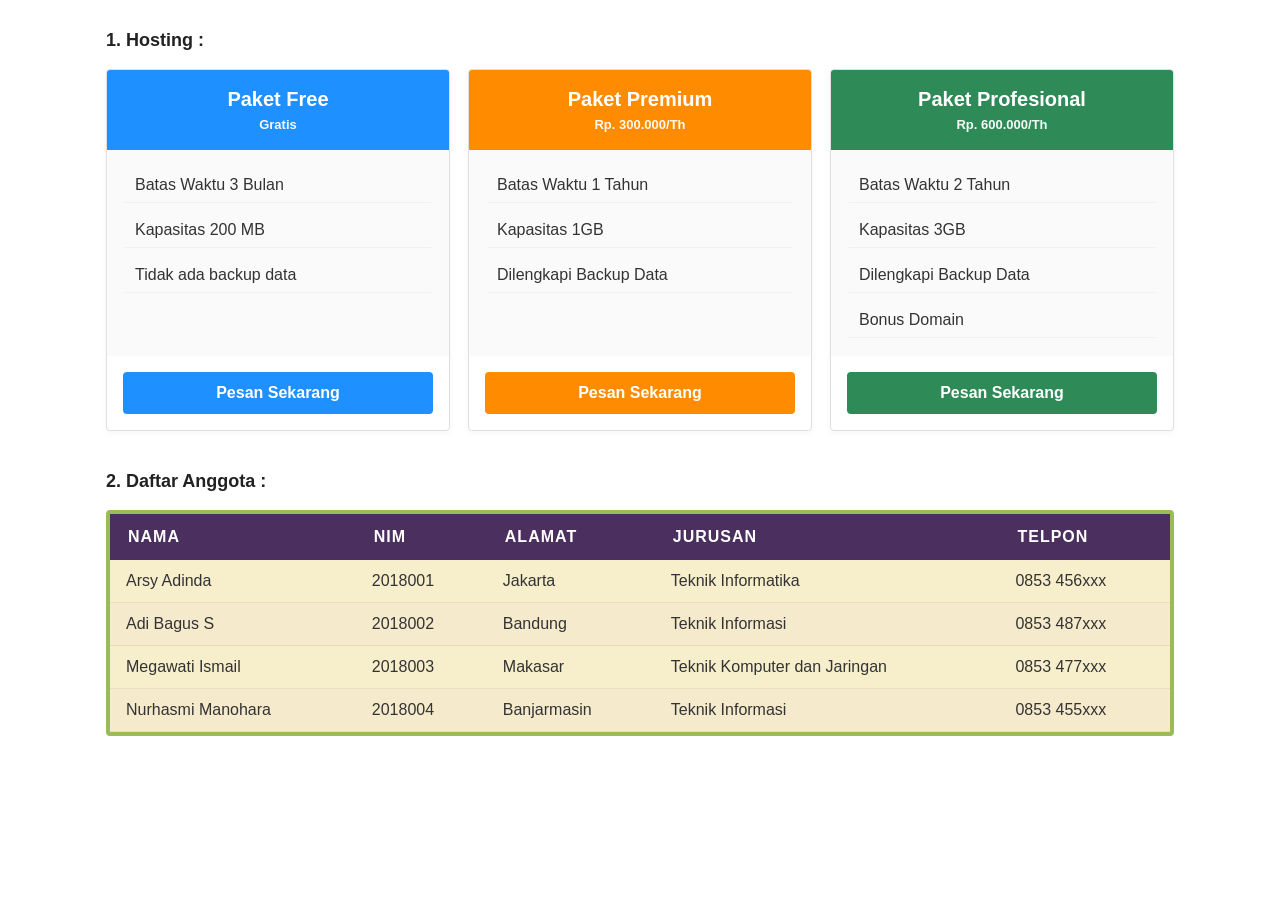
<file: 7_TUGAS MEMBUAT TABEL DENGAN CSS/SOAL 1 dan SOAL 2/index.html>
<!doctype html>
<html lang="id">
<head>
  <meta charset="utf-8" />
  <meta name="viewport" content="width=device-width,initial-scale=1" />
  <title>Paket Hosting & Tabel Mahasiswa</title>
  <link rel="stylesheet" href="style.css">
</head>
<body>
  <main class="container">
    <!-- Bagian 1: Paket Hosting -->
    <section class="section">
      <h2 class="section-title">1. Hosting :</h2>

      <div class="pricing-wrapper">
        <div class="pricing-card free">
          <div class="card-header">Paket Free <span class="price">Gratis</span></div>
          <ul class="features">
            <li>Batas Waktu 3 Bulan</li>
            <li>Kapasitas 200 MB</li>
            <li>Tidak ada backup data</li>
          </ul>
          <a class="btn" href="#">Pesan Sekarang</a>
        </div>

        <div class="pricing-card premium">
          <div class="card-header">Paket Premium <span class="price">Rp. 300.000/Th</span></div>
          <ul class="features">
            <li>Batas Waktu 1 Tahun</li>
            <li>Kapasitas 1GB</li>
            <li>Dilengkapi Backup Data</li>
          </ul>
          <a class="btn" href="#">Pesan Sekarang</a>
        </div>

        <div class="pricing-card pro">
          <div class="card-header">Paket Profesional <span class="price">Rp. 600.000/Th</span></div>
          <ul class="features">
            <li>Batas Waktu 2 Tahun</li>
            <li>Kapasitas 3GB</li>
            <li>Dilengkapi Backup Data</li>
            <li>Bonus Domain</li>
          </ul>
          <a class="btn" href="#">Pesan Sekarang</a>
        </div>
      </div>
    </section>

    <!-- Bagian 2: Tabel Mahasiswa -->
    <section class="section">
      <h2 class="section-title">2. Daftar Anggota :</h2>

      <div class="table-wrap">
        <table class="student-table">
          <thead>
            <tr>
              <th>NAMA</th>
              <th>NIM</th>
              <th>ALAMAT</th>
              <th>JURUSAN</th>
              <th>TELPON</th>
            </tr>
          </thead>
          <tbody>
            <tr>
              <td>Arsy Adinda</td>
              <td>2018001</td>
              <td>Jakarta</td>
              <td>Teknik Informatika</td>
              <td>0853 456xxx</td>
            </tr>
            <tr>
              <td>Adi Bagus S</td>
              <td>2018002</td>
              <td>Bandung</td>
              <td>Teknik Informasi</td>
              <td>0853 487xxx</td>
            </tr>
            <tr>
              <td>Megawati Ismail</td>
              <td>2018003</td>
              <td>Makasar</td>
              <td>Teknik Komputer dan Jaringan</td>
              <td>0853 477xxx</td>
            </tr>
            <tr>
              <td>Nurhasmi Manohara</td>
              <td>2018004</td>
              <td>Banjarmasin</td>
              <td>Teknik Informasi</td>
              <td>0853 455xxx</td>
            </tr>
          </tbody>
        </table>
      </div>
    </section>
  </main>
</body>
</html>
</file>
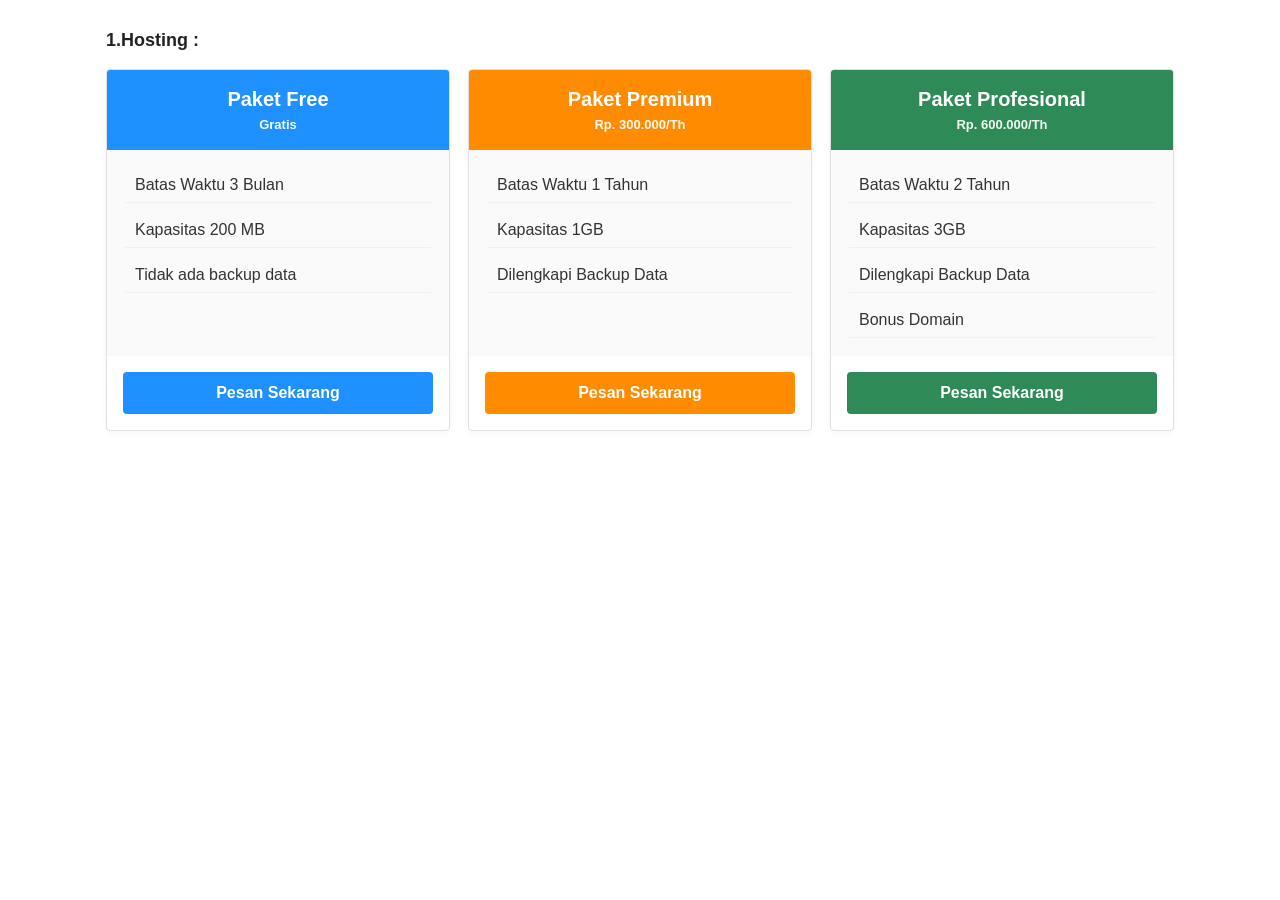
<file: 7_TUGAS MEMBUAT TABEL DENGAN CSS/SOAL 1/index.html>
<!doctype html>
<html lang="id">
<head>
  <meta charset="utf-8" />
  <meta name="viewport" content="width=device-width,initial-scale=1" />
  <title>Paket Hosting & Tabel Mahasiswa</title>
  <link rel="stylesheet" href="styles.css">
</head>
<body>
  <main class="container">
    <!-- Bagian 1: Paket Hosting -->
    <section class="section">
      <h2 class="section-title">1.Hosting :</h2>

      <div class="pricing-wrapper">
        <div class="pricing-card free">
          <div class="card-header">Paket Free <span class="price">Gratis</span></div>
          <ul class="features">
            <li>Batas Waktu 3 Bulan</li>
            <li>Kapasitas 200 MB</li>
            <li>Tidak ada backup data</li>
          </ul>
          <a class="btn" href="#">Pesan Sekarang</a>
        </div>

        <div class="pricing-card premium">
          <div class="card-header">Paket Premium <span class="price">Rp. 300.000/Th</span></div>
          <ul class="features">
            <li>Batas Waktu 1 Tahun</li>
            <li>Kapasitas 1GB</li>
            <li>Dilengkapi Backup Data</li>
          </ul>
          <a class="btn" href="#">Pesan Sekarang</a>
        </div>

        <div class="pricing-card pro">
          <div class="card-header">Paket Profesional <span class="price">Rp. 600.000/Th</span></div>
          <ul class="features">
            <li>Batas Waktu 2 Tahun</li>
            <li>Kapasitas 3GB</li>
            <li>Dilengkapi Backup Data</li>
            <li>Bonus Domain</li>
          </ul>
          <a class="btn" href="#">Pesan Sekarang</a>
        </div>
      </div>
    </section>
</body>
</html>
</file>
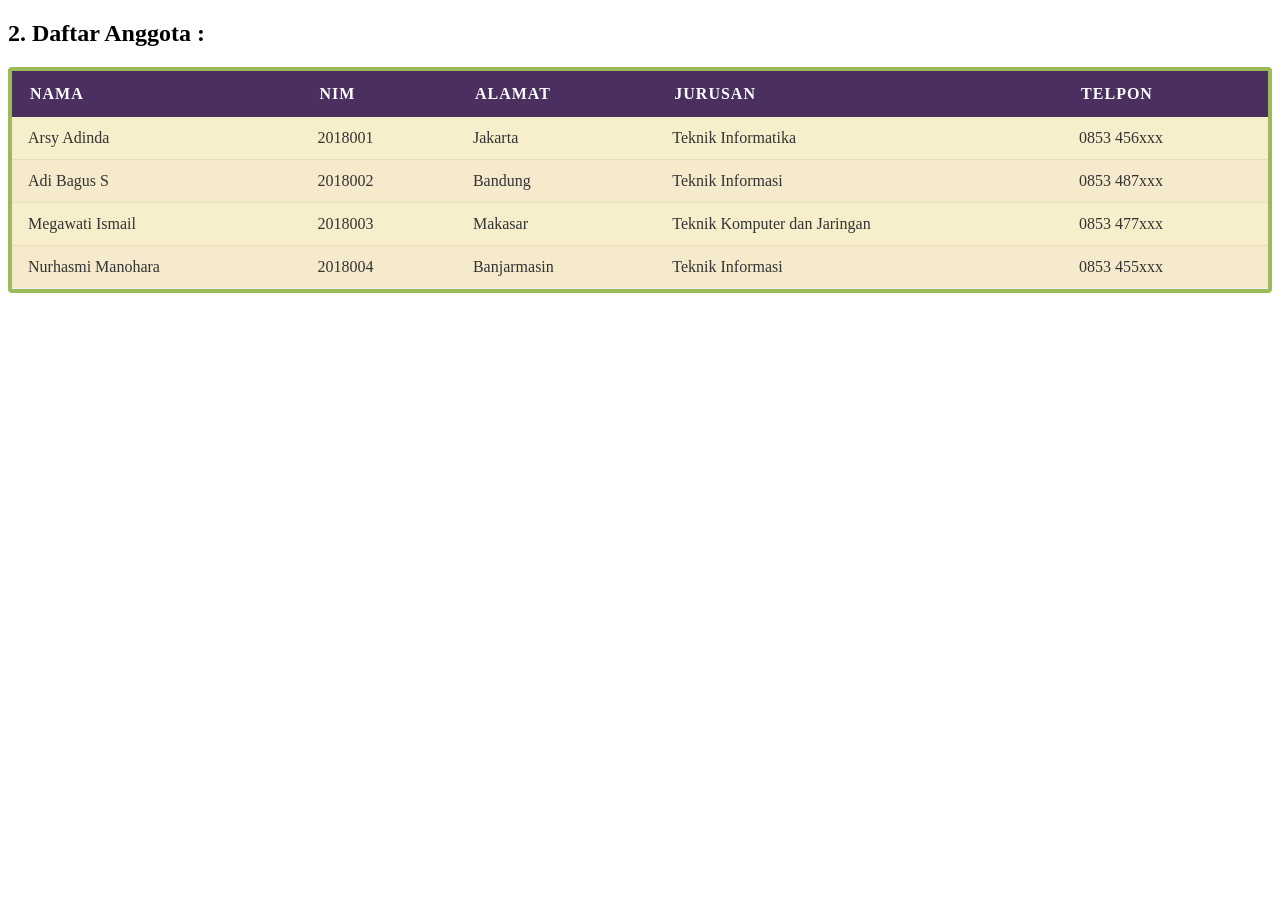
<file: 7_TUGAS MEMBUAT TABEL DENGAN CSS/SOAL 2/index.html>
<!doctype html>
<html lang="id">
<head>
  <meta charset="utf-8" />
  <meta name="viewport" content="width=device-width,initial-scale=1" />
  <title>Paket Hosting & Tabel Mahasiswa</title>
  <link rel="stylesheet" href="style.css">
</head>
<body>
    <section class="section">
      <h2 class="section-title">2. Daftar Anggota :</h2>

      <div class="table-wrap">
        <table class="student-table">
          <thead>
            <tr>
              <th>NAMA</th>
              <th>NIM</th>
              <th>ALAMAT</th>
              <th>JURUSAN</th>
              <th>TELPON</th>
            </tr>
          </thead>
          <tbody>
            <tr>
              <td>Arsy Adinda</td>
              <td>2018001</td>
              <td>Jakarta</td>
              <td>Teknik Informatika</td>
              <td>0853 456xxx</td>
            </tr>
            <tr>
              <td>Adi Bagus S</td>
              <td>2018002</td>
              <td>Bandung</td>
              <td>Teknik Informasi</td>
              <td>0853 487xxx</td>
            </tr>
            <tr>
              <td>Megawati Ismail</td>
              <td>2018003</td>
              <td>Makasar</td>
              <td>Teknik Komputer dan Jaringan</td>
              <td>0853 477xxx</td>
            </tr>
            <tr>
              <td>Nurhasmi Manohara</td>
              <td>2018004</td>
              <td>Banjarmasin</td>
              <td>Teknik Informasi</td>
              <td>0853 455xxx</td>
            </tr>
          </tbody>
        </table>
      </div>
    </section>
</body>
</html>
</file>
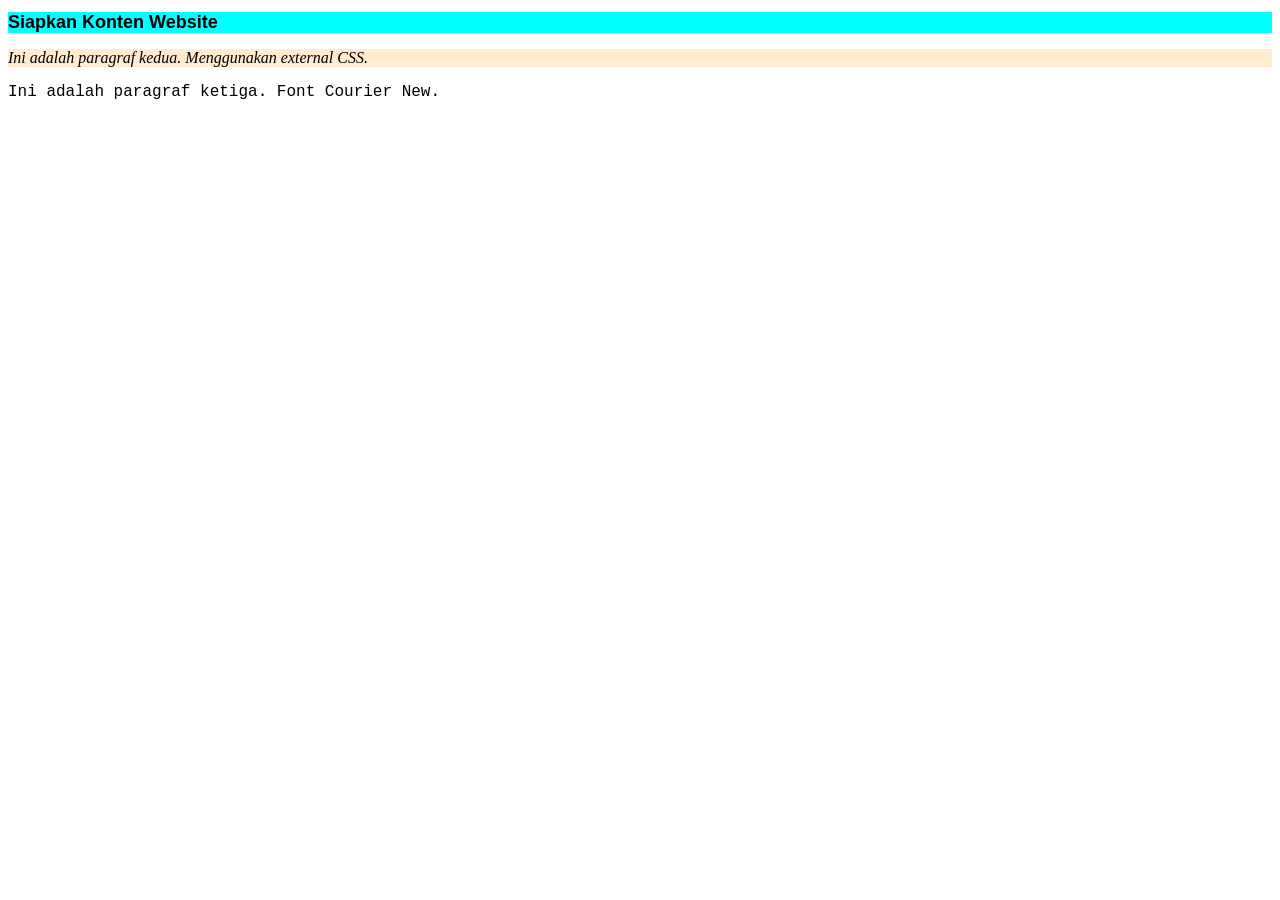
<file: M7_lat1/ExternalStyleSheet.html>
<!DOCTYPE html>
<html>
<head>
    <title>Latihan CSS External</title>
    <link rel="stylesheet" href="style.css">
</head>
<body>
    <h1>Siapkan Konten Website</h1>

    <p class="paragraf2">
        Ini adalah paragraf kedua. Menggunakan external CSS.
    </p>

    <p class="paragraf3">
        Ini adalah paragraf ketiga. Font Courier New.
    </p>
</body>
</html>
</file>
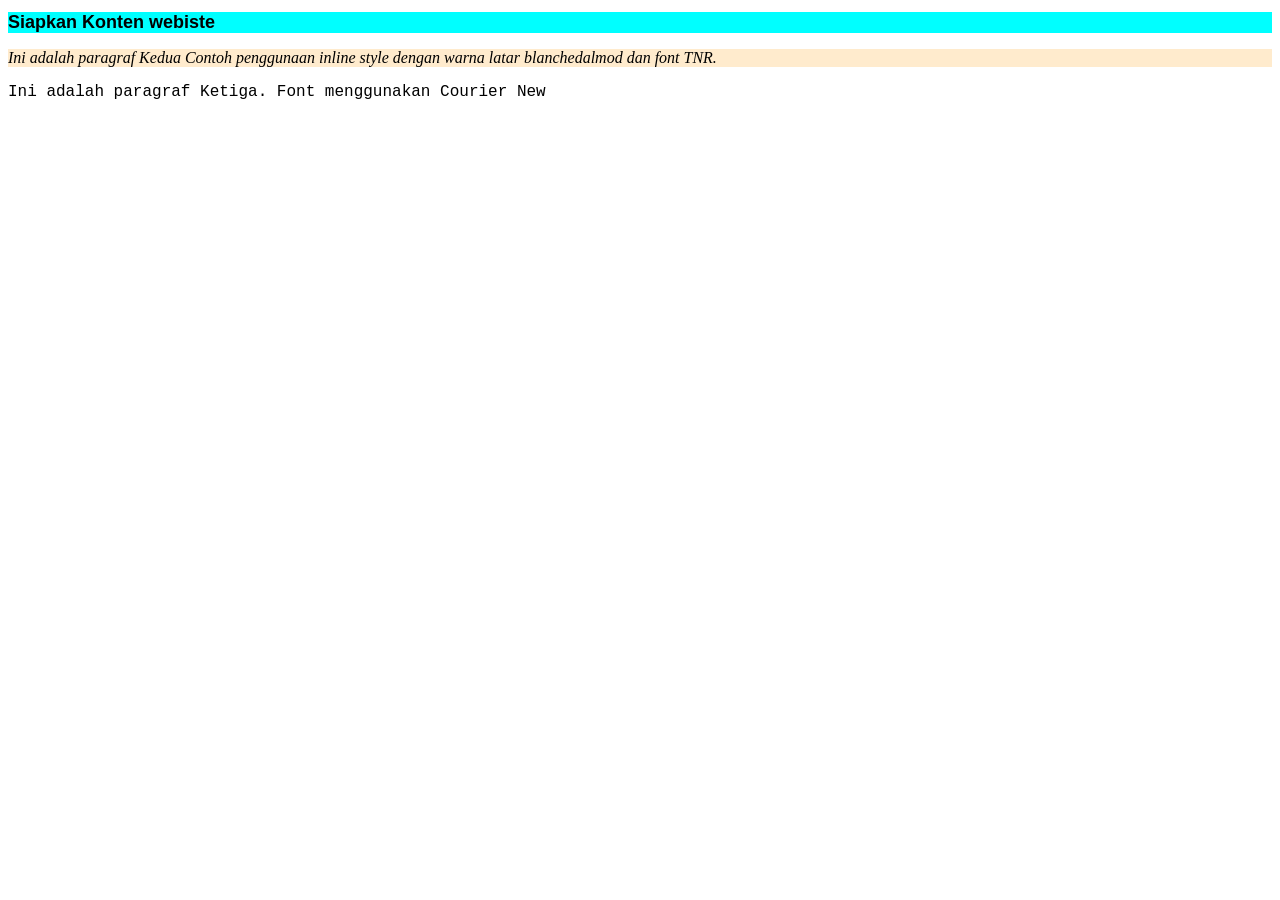
<file: M7_lat1/Inline.html>
<!DOCTYPE html>
<html lang="en">
<head>
    <meta charset="UTF-8">
    <meta name="viewport" content="width=device-width, initial-scale=1.0">
    <title>Latihan CSS Inline</title>
</head>
<body>
    <h1 style="background-color: aqua; font-family: arial; font-size: large;">
        Siapkan Konten webiste
    </h1>
    <p style="background-color: blanchedalmond; font-size: medium; font-style: italic;
    font-family: Times New Roman;">
        Ini adalah paragraf Kedua Contoh penggunaan inline style dengan warna latar 
        blanchedalmod dan font TNR.
    </p>
    <p style="font-size: medium; font-family: Courier New ;">
        Ini adalah paragraf Ketiga. Font menggunakan Courier New
    </p>
</body>
</html>
</file>
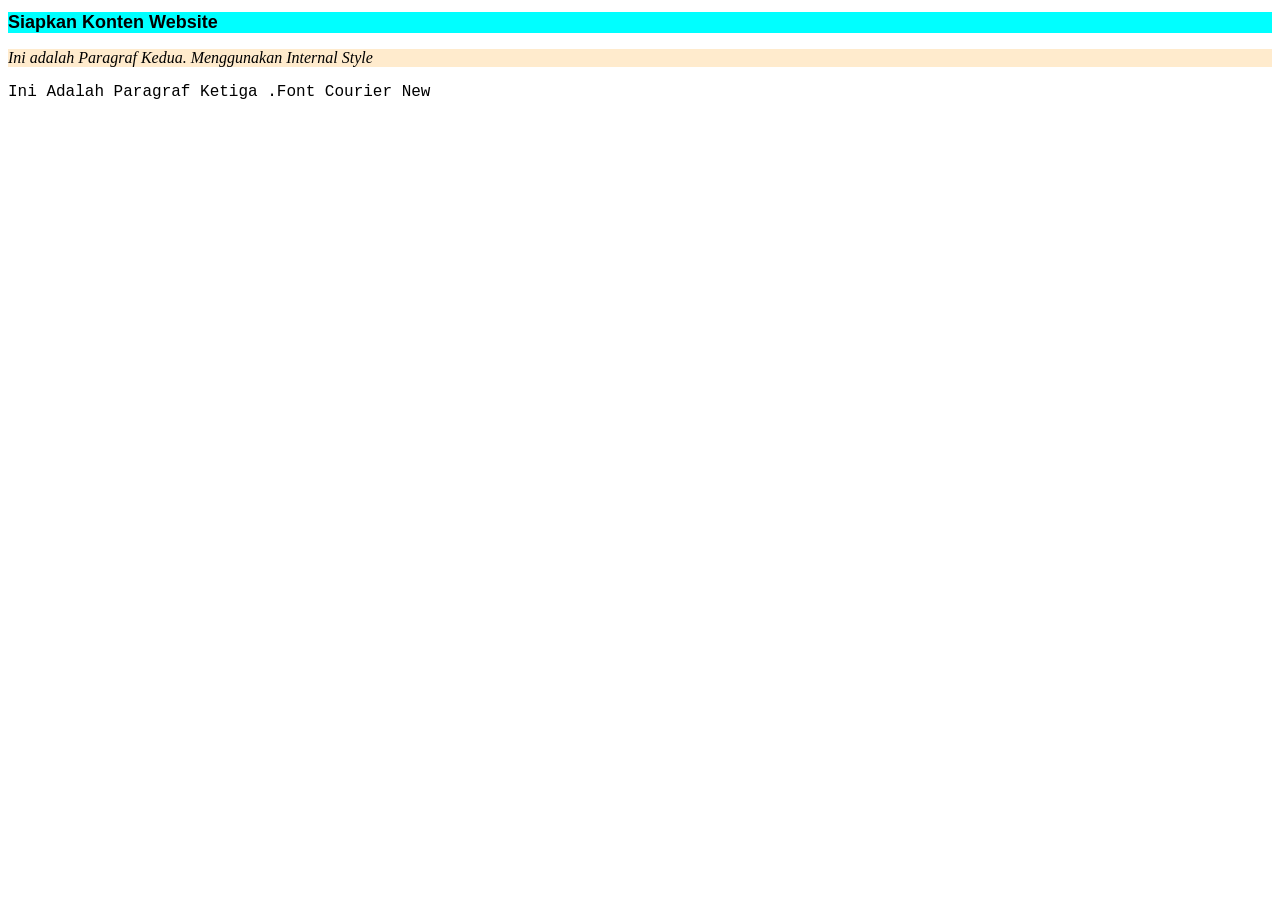
<file: M7_lat1/InternalStyle.html>
<!DOCTYPE html>
<html lang="en">
<head>
    <meta charset="UTF-8">
    <meta name="viewport" content="width=device-width, initial-scale=1.0">
    <title>Latihan Internal Style </title>
    <style>
        h1 {
            background-color: aqua;
            font-family: Arial;
            font-size: large;
        }
        p.paragraf2 {
            background-color: blanchedalmond;
            font-size: medium;
            font-style: italic;
            font-family: "Times New Roman";
        }
        p.paragraf3{
            font-size: medium;
            font-family: "Courier New";
        }
    </style>
</head>
<body>
    <h1>
        Siapkan Konten Website 
    </h1>
    <p class="paragraf2">
        Ini adalah Paragraf Kedua. Menggunakan Internal  Style
    </p>
    <p class="paragraf3">
        Ini Adalah Paragraf Ketiga .Font Courier New
    </p>
</body>
</html>
</file>
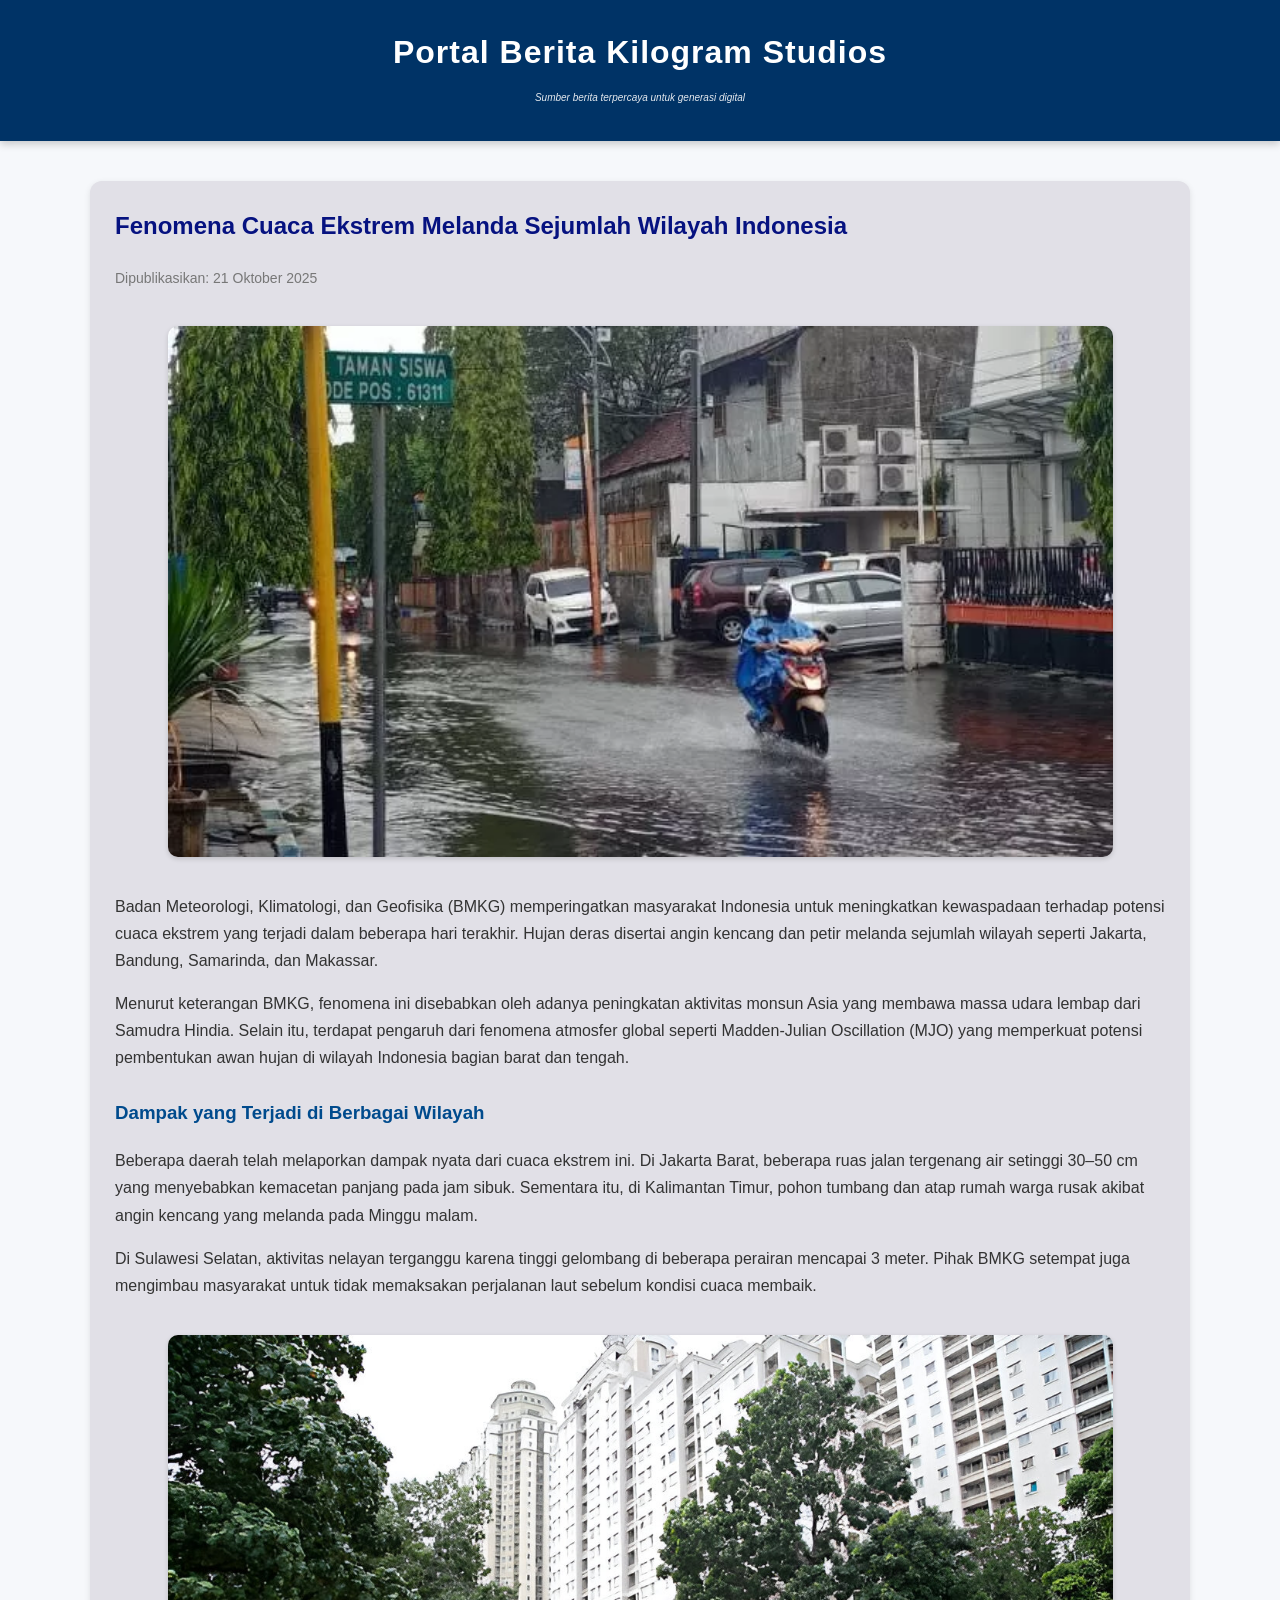
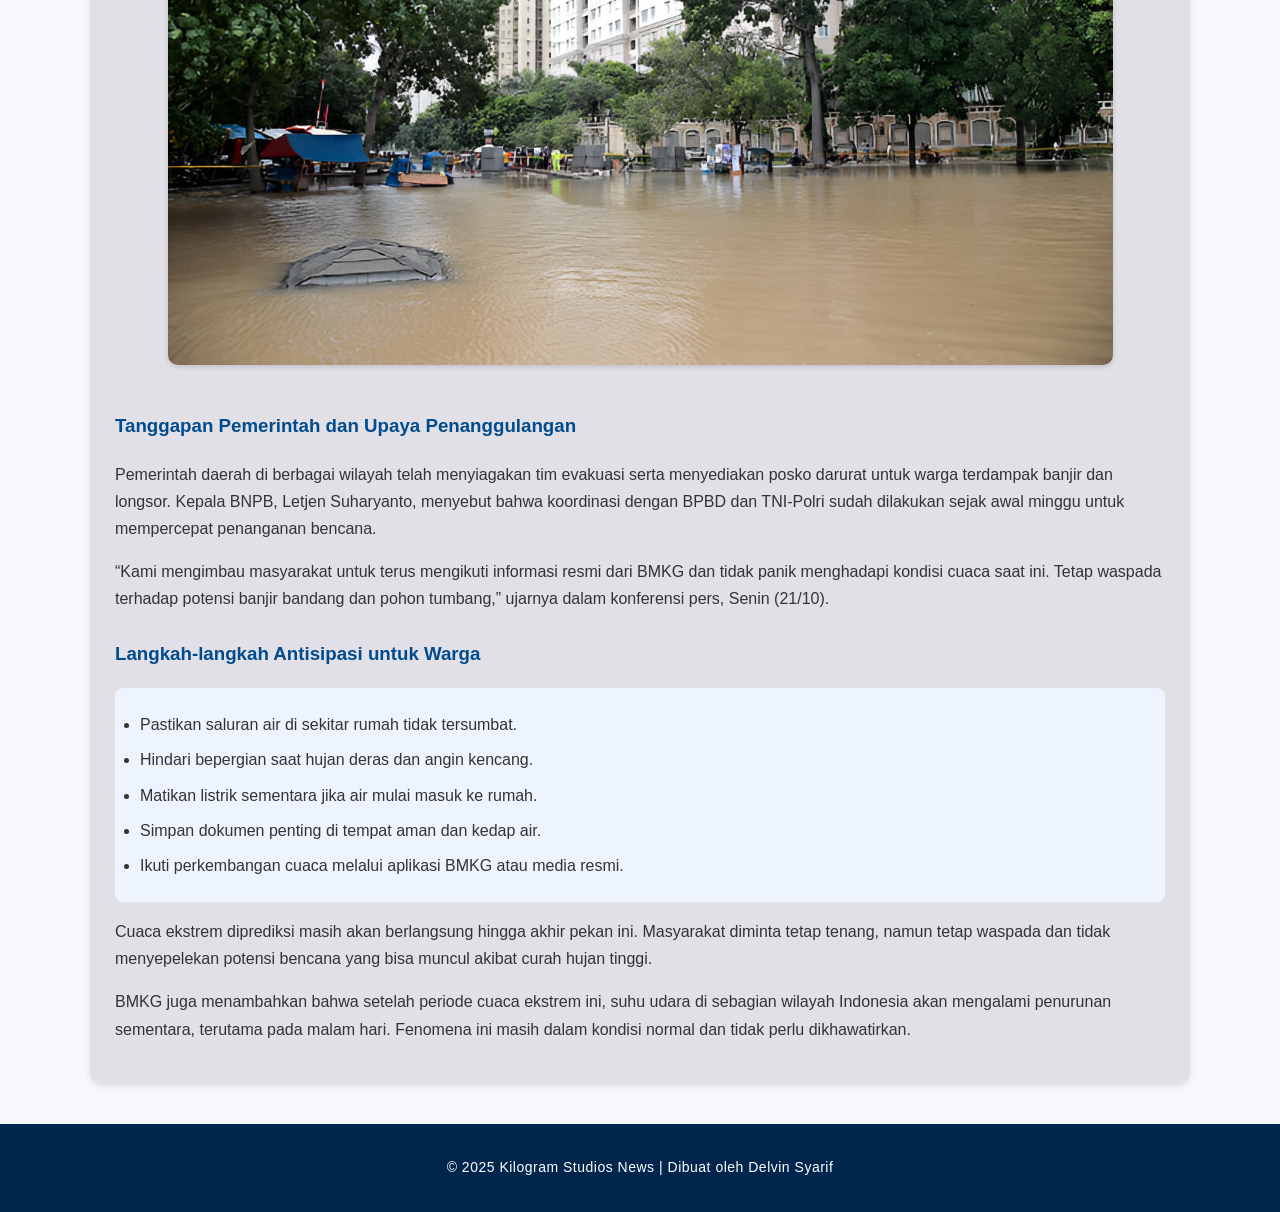
<file: M7_praktikum1/M7_PraktikunExternal.htm>
<!DOCTYPE html>
<html lang="id">
<head>
    <meta charset="UTF-8">
    <meta name="viewport" content="width=device-width, initial-scale=1.0">
    <title>Berita Terkini - Kilogram Studios</title>
    <link rel="stylesheet" href="M7_StyleExternal.css">
</head>
<body>
    <header>
        <h1>Portal Berita Kilogram Studios</h1>
        <p class="tagline">Sumber berita terpercaya untuk generasi digital</p>
    </header>

    <main>
        <article>
            <h2>Fenomena Cuaca Ekstrem Melanda Sejumlah Wilayah Indonesia</h2>
            <p class="tanggal">Dipublikasikan: 21 Oktober 2025</p>
            <div class="posisiImg">
            <img src="HujanDeras.webp" alt="Hujan deras di kota" class="gambar-artikel">
            </div>
            <p>
                Badan Meteorologi, Klimatologi, dan Geofisika (BMKG) memperingatkan masyarakat Indonesia untuk meningkatkan kewaspadaan terhadap potensi cuaca ekstrem
                yang terjadi dalam beberapa hari terakhir. Hujan deras disertai angin kencang dan petir melanda sejumlah wilayah seperti Jakarta, Bandung, Samarinda, dan Makassar.
            </p>

            <p>
                Menurut keterangan BMKG, fenomena ini disebabkan oleh adanya peningkatan aktivitas monsun Asia yang membawa massa udara lembap dari Samudra Hindia.
                Selain itu, terdapat pengaruh dari fenomena atmosfer global seperti Madden-Julian Oscillation (MJO) yang memperkuat potensi pembentukan awan hujan di wilayah Indonesia bagian barat dan tengah.
            </p>

            <h3>Dampak yang Terjadi di Berbagai Wilayah</h3>
            <p>
                Beberapa daerah telah melaporkan dampak nyata dari cuaca ekstrem ini. Di Jakarta Barat, beberapa ruas jalan tergenang air setinggi 30–50 cm yang menyebabkan kemacetan panjang pada jam sibuk.
                Sementara itu, di Kalimantan Timur, pohon tumbang dan atap rumah warga rusak akibat angin kencang yang melanda pada Minggu malam.
            </p>

            <p>
                Di Sulawesi Selatan, aktivitas nelayan terganggu karena tinggi gelombang di beberapa perairan mencapai 3 meter. Pihak BMKG setempat juga mengimbau masyarakat untuk tidak memaksakan perjalanan laut
                sebelum kondisi cuaca membaik.
            </p>

            <div class="posisiImg">
            <img src="BanjirJakarta.jpg" alt="Banjir di Jakarta" class="gambar-artikel">
            </div>
            <h3>Tanggapan Pemerintah dan Upaya Penanggulangan</h3>
            <p>
                Pemerintah daerah di berbagai wilayah telah menyiagakan tim evakuasi serta menyediakan posko darurat untuk warga terdampak banjir dan longsor.
                Kepala BNPB, Letjen Suharyanto, menyebut bahwa koordinasi dengan BPBD dan TNI-Polri sudah dilakukan sejak awal minggu untuk mempercepat penanganan bencana.
            </p>

            <p>
                “Kami mengimbau masyarakat untuk terus mengikuti informasi resmi dari BMKG dan tidak panik menghadapi kondisi cuaca saat ini. 
                Tetap waspada terhadap potensi banjir bandang dan pohon tumbang,” ujarnya dalam konferensi pers, Senin (21/10).
            </p>

            <h3>Langkah-langkah Antisipasi untuk Warga</h3>
            <ul>
                <li>Pastikan saluran air di sekitar rumah tidak tersumbat.</li>
                <li>Hindari bepergian saat hujan deras dan angin kencang.</li>
                <li>Matikan listrik sementara jika air mulai masuk ke rumah.</li>
                <li>Simpan dokumen penting di tempat aman dan kedap air.</li>
                <li>Ikuti perkembangan cuaca melalui aplikasi BMKG atau media resmi.</li>
            </ul>

            <p>
                Cuaca ekstrem diprediksi masih akan berlangsung hingga akhir pekan ini. Masyarakat diminta tetap tenang, namun tetap waspada dan tidak menyepelekan potensi bencana
                yang bisa muncul akibat curah hujan tinggi.
            </p>

            <p>
                BMKG juga menambahkan bahwa setelah periode cuaca ekstrem ini, suhu udara di sebagian wilayah Indonesia akan mengalami penurunan sementara,
                terutama pada malam hari. Fenomena ini masih dalam kondisi normal dan tidak perlu dikhawatirkan.
            </p>
        </article>
    </main>

    <footer>
        <p>&copy; 2025 Kilogram Studios News | Dibuat oleh Delvin Syarif</p>
    </footer>
</body>
</html>
</file>
<file: 7_TUGAS MEMBUAT TABEL DENGAN CSS/SOAL 1 dan SOAL 2/style.css>
/* Reset ringan */
* { box-sizing: border-box; margin: 0; padding: 0; font-family: Arial, Helvetica, sans-serif; }

/* Container */
.container {
  max-width: 1100px;
  margin: 30px auto;
  padding: 0 16px;
}

/* Section title */
.section { margin-bottom: 40px; }
.section-title {
  font-size: 18px;
  margin: 8px 0 18px;
  color: #222;
}

/* ---------------------------
   Pricing cards (bagian atas)
   --------------------------- */

.pricing-wrapper {
  display: flex;
  gap: 18px;
  flex-wrap: wrap;
  align-items: stretch;
}

/* Basic card */
.pricing-card {
  flex: 1 1 300px;
  border: 1px solid #e0e0e0;
  border-radius: 4px;
  overflow: hidden;
  background: #fff;
  display: flex;
  flex-direction: column;
  box-shadow: 0 2px 6px rgba(0,0,0,0.04);
}

/* Header warna */
.card-header {
  padding: 18px;
  color: white;
  font-weight: 700;
  text-align: center;
  font-size: 20px;
}

/* Specific colors */
.pricing-card.free .card-header { background: #1E90FF; }       /* biru */
.pricing-card.premium .card-header { background: #FF8C00; }    /* orange */
.pricing-card.pro .card-header { background: #2E8B57; }        /* hijau */

.price {
  display: block;
  font-weight: 600;
  font-size: 13px;
  opacity: 0.95;
  margin-top: 6px;
}

/* Fitur list */
.features {
  list-style: none;
  padding: 18px;
  flex: 1;
  display: flex;
  flex-direction: column;
  gap: 10px;
  color: #333;
  background: #fafafa;
}
.features li {
  padding: 8px 10px;
  border-bottom: 1px solid rgba(0,0,0,0.04);
}

/* Tombol */
.btn {
  display: block;
  text-decoration: none;
  text-align: center;
  padding: 12px 16px;
  margin: 16px;
  border-radius: 4px;
  color: white;
  font-weight: 700;
}

/* Tombol sesuai warna kartu */
.pricing-card.free .btn { background: #1E90FF; }
.pricing-card.premium .btn { background: #FF8C00; }
.pricing-card.pro .btn { background: #2E8B57; }

/* ---------------------------
   Table mahasiswa (bagian bawah)
   --------------------------- */

.table-wrap {
  margin-top: 10px;
  overflow-x: auto;
  border: 4px solid #9bbb59; /* border luar hijau tipis seperti contoh */
  border-radius: 4px;
}

/* Tabel */
.student-table {
  width: 100%;
  border-collapse: collapse;
  min-width: 760px; /* agar rapi di layar */
}

/* Header */
.student-table thead th {
  background: #4b2f5f; /* ungu gelap */
  color: #fff;
  padding: 14px 18px;
  text-align: left;
  letter-spacing: 1px;
  font-weight: 700;
}

/* Baris isi */
.student-table tbody td {
  background: #f6eacc; /* cream */
  padding: 12px 16px;
  border-bottom: 1px solid rgba(0,0,0,0.06);
  color: #333;
}

/* Alternating rows (opsional) */
.student-table tbody tr:nth-child(odd) td {
  background: #f7eecb;
}

/* Hover */
.student-table tbody tr:hover td {
  background: #fff6d8;
}

/* Responsif kecil */
@media (max-width: 760px) {
  .pricing-wrapper { flex-direction: column; }
  .card-header { font-size: 18px; padding: 14px; }
  .features { padding: 14px; }
  .btn { margin: 14px; padding: 10px; }
  .section-title { font-size: 16px; }
}
</file>
<file: 7_TUGAS MEMBUAT TABEL DENGAN CSS/SOAL 1/styles.css>
/* Reset ringan */
* { box-sizing: border-box; margin: 0; padding: 0; font-family: Arial, Helvetica, sans-serif; }

/* Container */
.container {
  max-width: 1100px;
  margin: 30px auto;
  padding: 0 16px;
}

/* Section title */
.section { margin-bottom: 40px; }
.section-title {
  font-size: 18px;
  margin: 8px 0 18px;
  color: #222;
}

/* ---------------------------
   Pricing cards (bagian atas)
   --------------------------- */

.pricing-wrapper {
  display: flex;
  gap: 18px;
  flex-wrap: wrap;
  align-items: stretch;
}

/* Basic card */
.pricing-card {
  flex: 1 1 300px;
  border: 1px solid #e0e0e0;
  border-radius: 4px;
  overflow: hidden;
  background: #fff;
  display: flex;
  flex-direction: column;
  box-shadow: 0 2px 6px rgba(0,0,0,0.04);
}

/* Header warna */
.card-header {
  padding: 18px;
  color: white;
  font-weight: 700;
  text-align: center;
  font-size: 20px;
}

/* Specific colors */
.pricing-card.free .card-header { background: #1E90FF; }       /* biru */
.pricing-card.premium .card-header { background: #FF8C00; }    /* orange */
.pricing-card.pro .card-header { background: #2E8B57; }        /* hijau */

.price {
  display: block;
  font-weight: 600;
  font-size: 13px;
  opacity: 0.95;
  margin-top: 6px;
}

/* Fitur list */
.features {
  list-style: none;
  padding: 18px;
  flex: 1;
  display: flex;
  flex-direction: column;
  gap: 10px;
  color: #333;
  background: #fafafa;
}
.features li {
  padding: 8px 10px;
  border-bottom: 1px solid rgba(0,0,0,0.04);
}

/* Tombol */
.btn {
  display: block;
  text-decoration: none;
  text-align: center;
  padding: 12px 16px;
  margin: 16px;
  border-radius: 4px;
  color: white;
  font-weight: 700;
}

/* Tombol sesuai warna kartu */
.pricing-card.free .btn { background: #1E90FF; }
.pricing-card.premium .btn { background: #FF8C00; }
.pricing-card.pro .btn { background: #2E8B57; }
</file>
<file: 7_TUGAS MEMBUAT TABEL DENGAN CSS/SOAL 2/style.css>
/* ---------------------------
  Table mahasiswa (bagian bawah)
  --------------------------- */

.table-wrap {
  margin-top: 10px;
  overflow-x: auto;
  border: 4px solid #9bbb59; /* border luar hijau tipis seperti contoh */
  border-radius: 4px;
}

/* Tabel */
.student-table {
  width: 100%;
  border-collapse: collapse;
  min-width: 760px; /* agar rapi di layar */
}

/* Header */
.student-table thead th {
  background: #4b2f5f; /* ungu gelap */
  color: #fff;
  padding: 14px 18px;
  text-align: left;
  letter-spacing: 1px;
  font-weight: 700;
}

/* Baris isi */
.student-table tbody td {
  background: #f6eacc; /* cream */
  padding: 12px 16px;
  border-bottom: 1px solid rgba(0,0,0,0.06);
  color: #333;
}

/* Alternating rows (opsional) */
.student-table tbody tr:nth-child(odd) td {
  background: #f7eecb;
}

/* Hover */
.student-table tbody tr:hover td {
  background: #fff6d8;
}

/* Responsif kecil */
@media (max-width: 760px) {
  .pricing-wrapper { flex-direction: column; }
  .card-header { font-size: 18px; padding: 14px; }
  .features { padding: 14px; }
  .btn { margin: 14px; padding: 10px; }
  .section-title { font-size: 16px; }
}
</file>
<file: M7_lat1/style.css>
h1 {
     background-color: aqua;
     font-family: Arial;
     font-size: large;
     }
        p.paragraf2 {
            background-color: blanchedalmond;
            font-size: medium;
            font-style: italic;
            font-family: "Times New Roman";
        }
        p.paragraf3{
            font-size: medium;
            font-family: "Courier New";
        }
</file>
<file: M7_praktikum1/M7_StyleExternal.css>
/* === dasar === */
body {
    font-family: "Poppins", Arial, sans-serif;
    margin: 0;
    padding: 0;
    background-color: #f6f8fb;
    color: #333;
    line-height: 1.7;
}

/* === HEADER === */
header {
    background-color: #003366;
    color: white;
    text-align: center;
    padding: 25px 0;
    box-shadow: 0 3px 8px rgba(0,0,0,0.2);
}

header h1 {
    margin: 0;
    font-size: 32px;
    letter-spacing: 1px;
}

.tagline {
    font-size: 10px;
    font-style: italic;
    opacity: 0.9;
}

/* === KONTEN UTAMA === */
main {
    display: flex;
    flex-wrap: wrap;
    justify-content: center;
    max-width: 1100px;
    margin: 40px auto;
    gap: 20px;
    padding: 0 20px;
}

/* === ARTIKEL === */
article {
    flex: 2;
    background-color: #e1e0e7;
    padding: 25px;
    border-radius: 12px;
    box-shadow: 0 2px 6px rgba(0,0,0,0.1);
}

article h2 {
    color: #061280;
    margin-top: 0;
}

.tanggal {
    color: #777;
    font-size: 14px;
    margin-bottom: 15px;
}

.gambar-artikel {
    width: 90%;
    border-radius: 10px;
    margin: 20px 0;
    box-shadow: 0 2px 5px rgba(0,0,0,0.15);
}

article h3 {
    color: #004b8d;
    margin-top: 25px;
}

ul {
    background-color: #eef4ff;
    padding: 15px 25px;
    border-radius: 8px;
}

ul li {
    margin: 8px 0;
}

/* === SIDEBAR === */
aside {
    flex: 1;
    background-color: #ffffff;
    padding: 20px;
    border-radius: 12px;
    box-shadow: 0 2px 6px rgba(0,0,0,0.1);
    height: fit-content;
}

aside h3 {
    color: #003366;
    border-bottom: 2px solid #0059b3;
    padding-bottom: 8px;
    margin-top: 0;
}

aside ul {
    list-style: none;
    padding: 0;
}

aside ul li {
    margin: 12px 0;
}

aside a {
    text-decoration: none;
    color: #0059b3;
    transition: 0.2s;
}

aside a:hover {
    color: #00264d;
    text-decoration: underline;
}

/* === FOOTER === */
footer {
    background-color: #00264d;
    color: white;
    text-align: center;
    padding: 18px;
    margin-top: 40px;
    font-size: 14px;
    letter-spacing: 0.5px;
}
.posisiImg {
    justify-content: center;
    align-items: center;
    display: flex;
}
</file>
